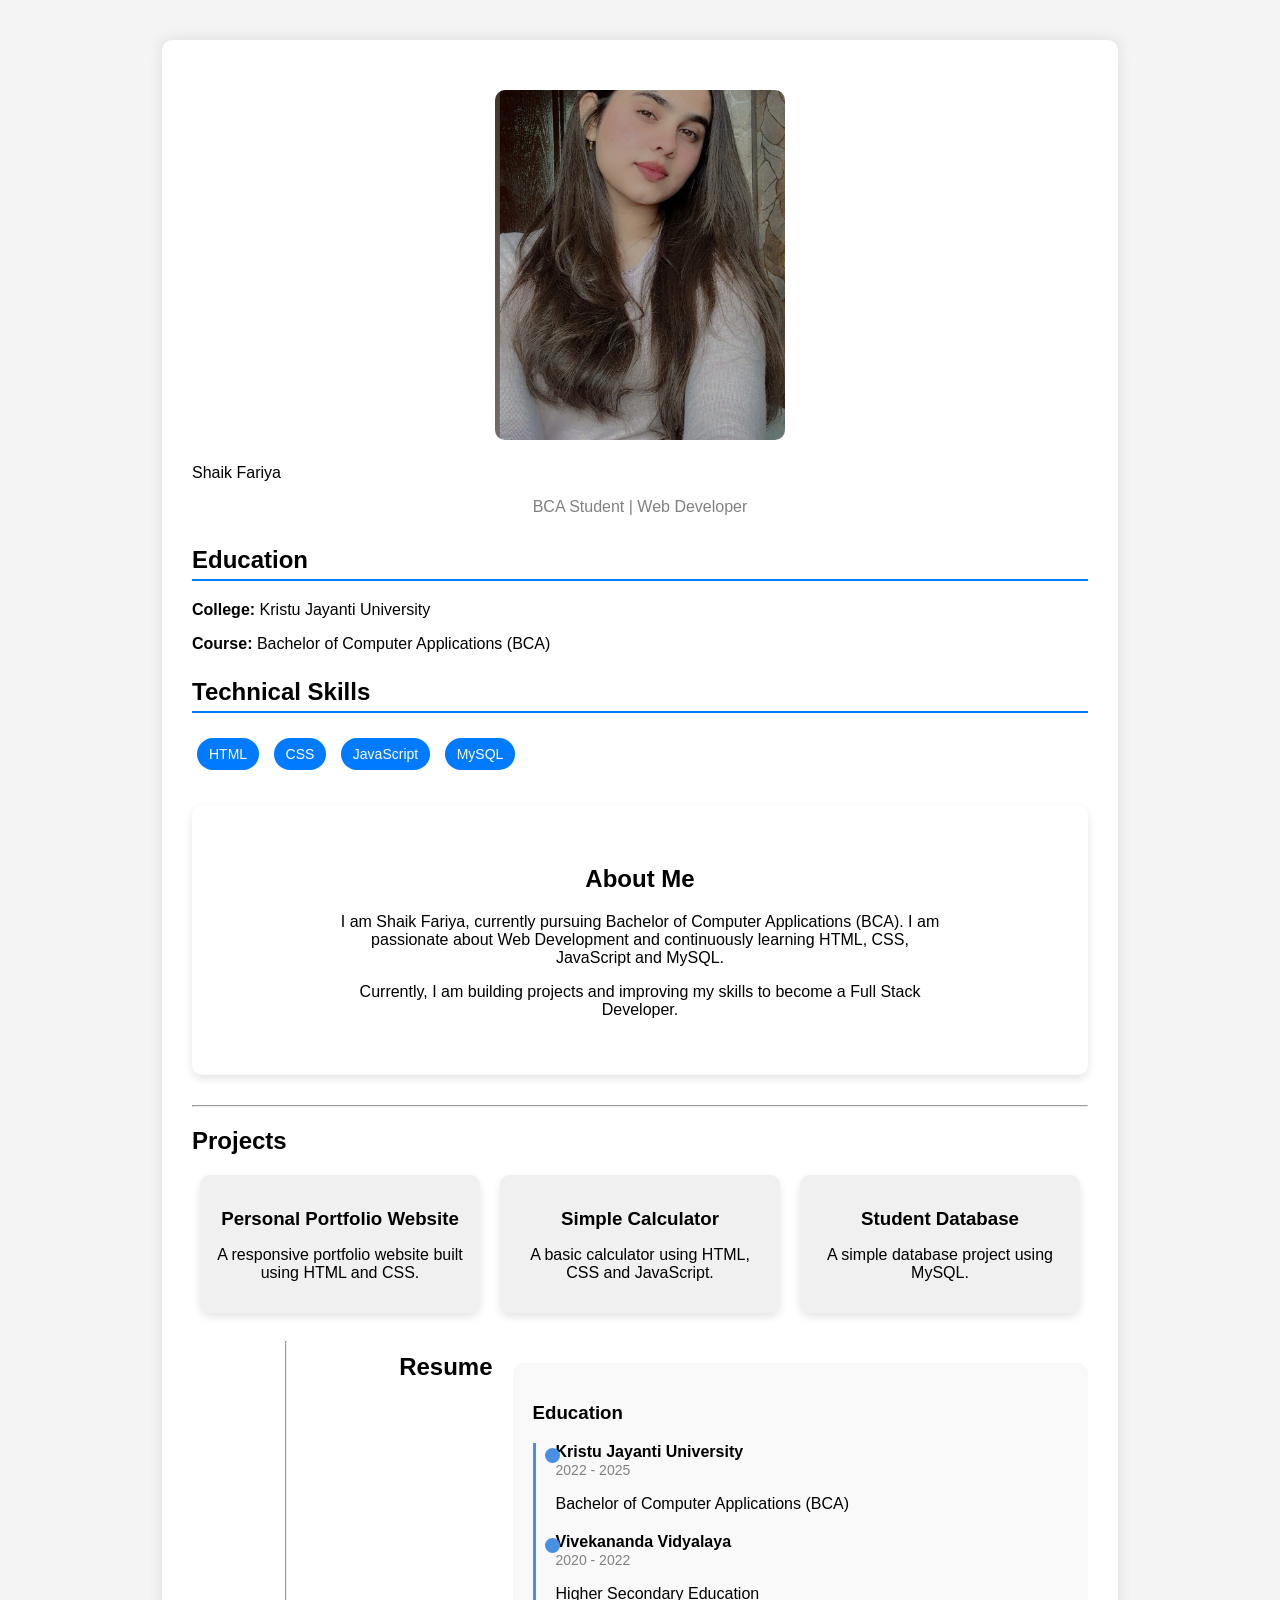
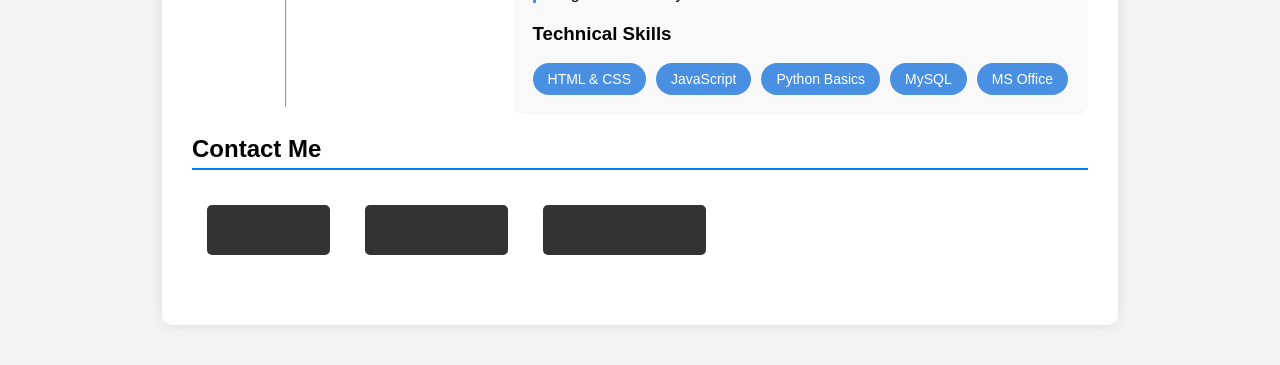
<file: index.html>
<!DOCTYPE html>
<html>
<head>
    <title>Shaik Fariya Portfolio</title>
    <link rel="stylesheet" href="style.css">

   <link rel="stylesheet" href="https://cdnjs.cloudflare.com/ajax/libs/font-awesome/6.5.1/css/all.min.css">



</head>

<body>

<div class="container">
    <div class="about-image">
    <div class="top-photo">
        <img src="photo.jpg" alt="shaik fariya">
    </div
    <h1 class="name">Shaik Fariya</h1>
    <p class="role">BCA Student | Web Developer</p>

    <!-- Education -->
    <div class="card">
        <h2>Education</h2>
        <p><strong>College:</strong> Kristu Jayanti University</p>
        <p><strong>Course:</strong> Bachelor of Computer Applications (BCA)</p>
    </div>

    <!-- Skills -->
    <div class="card">
        <h2>Technical Skills</h2>
        <div class="skills">
            <span>HTML</span>
            <span>CSS</span>
            <span>JavaScript</span>
            <span>MySQL</span>
        </div>
    </div>
<!-- About Me Section -->
<div class="about-section">

   

    <div class="about-text">
        <h2>About Me</h2>
        <p>
            I am Shaik Fariya, currently pursuing Bachelor of Computer Applications (BCA).
            I am passionate about Web Development and continuously learning
            HTML, CSS, JavaScript and MySQL.
        </p>

        <p>
            Currently, I am building projects and improving my skills to become
            a Full Stack Developer.
        </p>
    </div>

</div>

<hr>

<h2>Projects</h2>

<div class="projects">

    <div class="project-card">
        <h3>Personal Portfolio Website</h3>
        <p>A responsive portfolio website built using HTML and CSS.</p>
    </div>

    <div class="project-card">
        <h3>Simple Calculator</h3>
        <p>A basic calculator using HTML, CSS and JavaScript.</p>
    </div>

    <div class="project-card">
        <h3>Student Database</h3>
        <p>A simple database project using MySQL.</p>
    </div>
 <hr>

<h2>Resume</h2>

<div class="resume-section">

    <!-- Education -->
    <h3>Education</h3>

    <div class="timeline">

        <div class="timeline-item">
            <h4>Kristu Jayanti University</h4>
            <span>2022 - 2025</span>
            <p>Bachelor of Computer Applications (BCA)</p>
        </div>

        <div class="timeline-item">
            <h4>Vivekananda Vidyalaya</h4>
            <span>2020 - 2022</span>
            <p>Higher Secondary Education</p>
        </div>

    </div>

    <!-- Technical Skills -->
    <h3>Technical Skills</h3>

    <div class="resume-skills">
        <span>HTML & CSS</span>
        <span>JavaScript</span>
        <span>Python Basics</span>
        <span>MySQL</span>
        <span>MS Office</span>
    </div>

</div>


</div>


    <!-- Contact Section -->
    <div class="card">
        <h2>Contact Me</h2>

        <div class="social">
            <a href="https://github.com/25bcaa60" target="_blank">GitHub</a>
            <a href="https://linkedin.com/in/shaik fariya" target="_blank">LinkedIn</a>
            <a href="https://instagram.com/shaik_._fariya" target="_blank">Instagram</a>
        </div>
    </div>

</div>

</body>
</html>
</file>
<file: style.css>
body {
    background: #f4f4f4;
    font-family: Arial, sans-serif;
    margin: 0;
    padding: 0;
}

.container {
    width: 70%;
    margin: 40px auto;
    background: white;
    padding: 30px;
    border-radius: 10px;
    box-shadow: 0px 0px 15px rgba(0,0,0,0.1);
}

.name {
    text-align: center;
    margin-bottom: 5px;
}

.role {
    text-align: center;
    color: gray;
    margin-bottom: 30px;
}

.card {
    margin-bottom: 25px;
}

.card h2 {
    border-bottom: 2px solid #007bff;
    padding-bottom: 5px;
}

.skills span {
    display: inline-block;
    background: #007bff;
    color: white;
    padding: 8px 12px;
    margin: 5px;
    border-radius: 20px;
    font-size: 14px;
}

.social a {
    display: inline-block;
    margin: 10px 15px 0 0;
    text-decoration: none;
    background: #333;
    color: white;
    padding: 8px 15px;
    border-radius: 5px;
}

.social a:hover {
    background: #007bff;
}
.social a {
    margin: 15px;
    font-size: 30px;
    color: #333;
    text-decoration: none;
}

.social a:hover {
    color: #0077b5;   /* LinkedIn blue */
}

.about-section {
    background: white;
    padding: 40px;
    margin: 30px 0;
    border-radius: 10px;
    box-shadow: 0 4px 8px rgba(0,0,0,0.1);
    text-align: center;
}

.about-image img {
    width: 200px;
    border-radius: 50%;
    margin-bottom: 20px;
}

.about-text {
    max-width: 600px;
    margin: auto;
}
.about-section {
    background: white;
    padding: 40px;
    margin: 30px 0;
    border-radius: 10px;
    box-shadow: 0 4px 8px rgba(0,0,0,0.1);
    text-align: center;
}

.about-image img {
    width: 200px;
    border-radius: 50%;
    margin-bottom: 20px;
}

.about-text {
    max-width: 600px;
    margin: auto;
}
.top-photo {
    text-align: center;
    margin-top: 20px;
}

.top-photo img {
    width: 290px;
    height: 350px;
    object-fit: cover;
    border-radius: 10px;
}
.projects {
    display: flex;
    justify-content: center;
    gap: 20px;
    flex-wrap: wrap;
    margin-top: 20px;
}

.project-card {
    width: 250px;
    padding: 15px;
    background-color: #f0f0f0;
    border-radius: 10px;
    text-align: center;
    box-shadow: 0 4px 8px rgba(0,0,0,0.1);
}

.project-card h3 {
    margin-bottom: 10px;
}
.resume-section {
    margin-top: 30px;
    padding: 20px;
    background-color: #f9f9f9;
    border-radius: 10px;
}

/* Timeline Line */
.timeline {
    border-left: 3px solid #4a90e2;
    padding-left: 20px;
    margin-bottom: 20px;
}

.timeline-item {
    margin-bottom: 20px;
    position: relative;
}

.timeline-item::before {
    content: "";
    position: absolute;
    left: -11px;
    top: 5px;
    width: 15px;
    height: 15px;
    background-color: #4a90e2;
    border-radius: 50%;
}

.timeline-item h4 {
    margin: 0;
}

.timeline-item span {
    font-size: 14px;
    color: gray;
}

/* Skills Style */
.resume-skills {
    display: flex;
    flex-wrap: wrap;
    gap: 10px;
}

.resume-skills span {
    background-color: #4a90e2;
    color: white;
    padding: 8px 15px;
    border-radius: 20px;
    font-size: 14px;
}

.visitor-count {
    text-align: center;
    font-weight: bold;
    color: #4a90e2;
    margin-bottom: 25px;
}

.resume-link-wrap {
    margin-top: 20px;
}

.resume-link {
    display: inline-block;
    background: #4a90e2;
    color: #fff;
    text-decoration: none;
    padding: 10px 18px;
    border-radius: 8px;
}

.contact-form {
    margin-top: 15px;
}

.form-group {
    margin-bottom: 15px;
}

.contact-form input,
.contact-form textarea {
    width: 100%;
    padding: 12px;
    border: 1px solid #ccc;
    border-radius: 8px;
    box-sizing: border-box;
    font-size: 14px;
}

.submit-btn {
    background: #007bff;
    color: white;
    border: none;
    padding: 12px 20px;
    border-radius: 8px;
    cursor: pointer;
    font-size: 15px;
}

.submit-btn:hover {
    background: #0056b3;
}

.status-message {
    margin-top: 12px;
    font-weight: 600;
}

.status-message.success {
    color: #198754;
}

.status-message.error {
    color: #dc3545;
}

.admin-container {
    width: 80%;
    margin: 40px auto;
}

.stats-grid {
    display: grid;
    grid-template-columns: repeat(auto-fit, minmax(180px, 1fr));
    gap: 20px;
    margin-bottom: 25px;
}

.stat-card {
    background: white;
    padding: 20px;
    border-radius: 10px;
    box-shadow: 0 4px 8px rgba(0, 0, 0, 0.08);
    text-align: center;
}

.messages-list {
    display: grid;
    gap: 16px;
}

.message-card {
    background: white;
    padding: 18px;
    border-radius: 10px;
    box-shadow: 0 4px 8px rgba(0, 0, 0, 0.08);
}

.message-card button {
    background: #dc3545;
    color: white;
    border: none;
    padding: 8px 12px;
    border-radius: 6px;
    cursor: pointer;
}

.top-actions {
    display: flex;
    gap: 10px;
    flex-wrap: wrap;
    margin-bottom: 20px;
}

.top-actions a {
    text-decoration: none;
    background: #333;
    color: white;
    padding: 10px 16px;
    border-radius: 8px;
}
</file>
